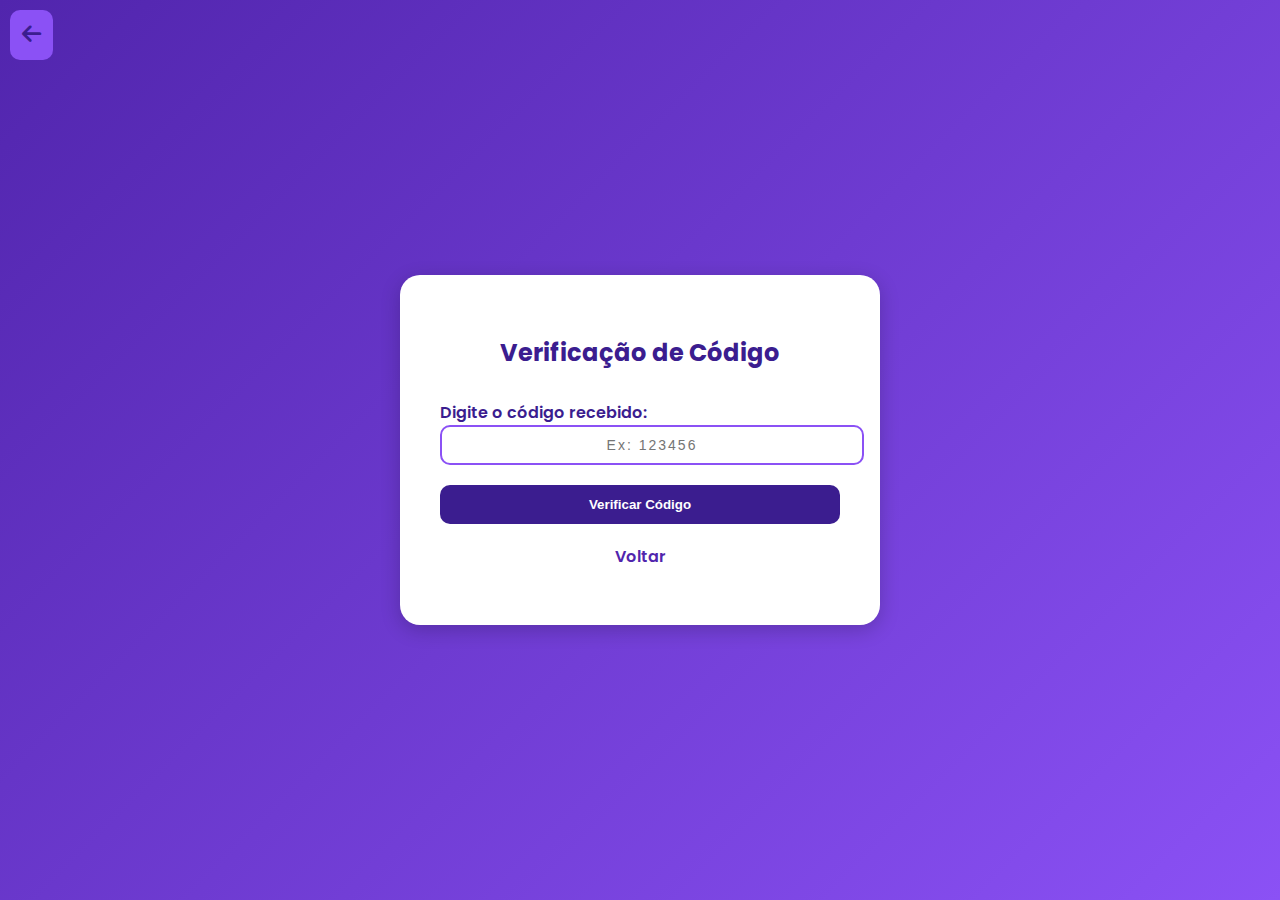
<file: templates/codigo.html>
<!DOCTYPE html>
<html lang="pt-BR">
<head>
  <meta charset="UTF-8">
  <meta name="viewport" content="width=device-width, initial-scale=1.0">
  <title>Verificação de Código - ReserveForClass</title>
  <link rel="stylesheet" href="../static/css/codigo.css">
  <link rel="stylesheet" href="https://cdnjs.cloudflare.com/ajax/libs/font-awesome/6.5.0/css/all.min.css">
</head>
<body>
    <header class="topo-navegacao">
  <button class="back-btn" onclick="history.back()">
    <i class="fa-solid fa-arrow-left"></i>
  </button>
  </header>

  <div class="container">
    <div class="box">
      
      <h2>Verificação de Código</h2>

      <form id="codigoForm">
        <div class="input-group">
          <label for="codigo">Digite o código recebido:</label>
          <input type="text" id="codigo" name="codigo" placeholder="Ex: 123456" maxlength="6" required>
        </div>

        <button type="submit">Verificar Código</button>

        <p class="back-text">
          <a href="/recuperar">Voltar</a>
        </p>
      </form>
    </div>
  </div>
</body>
</html>
</file>
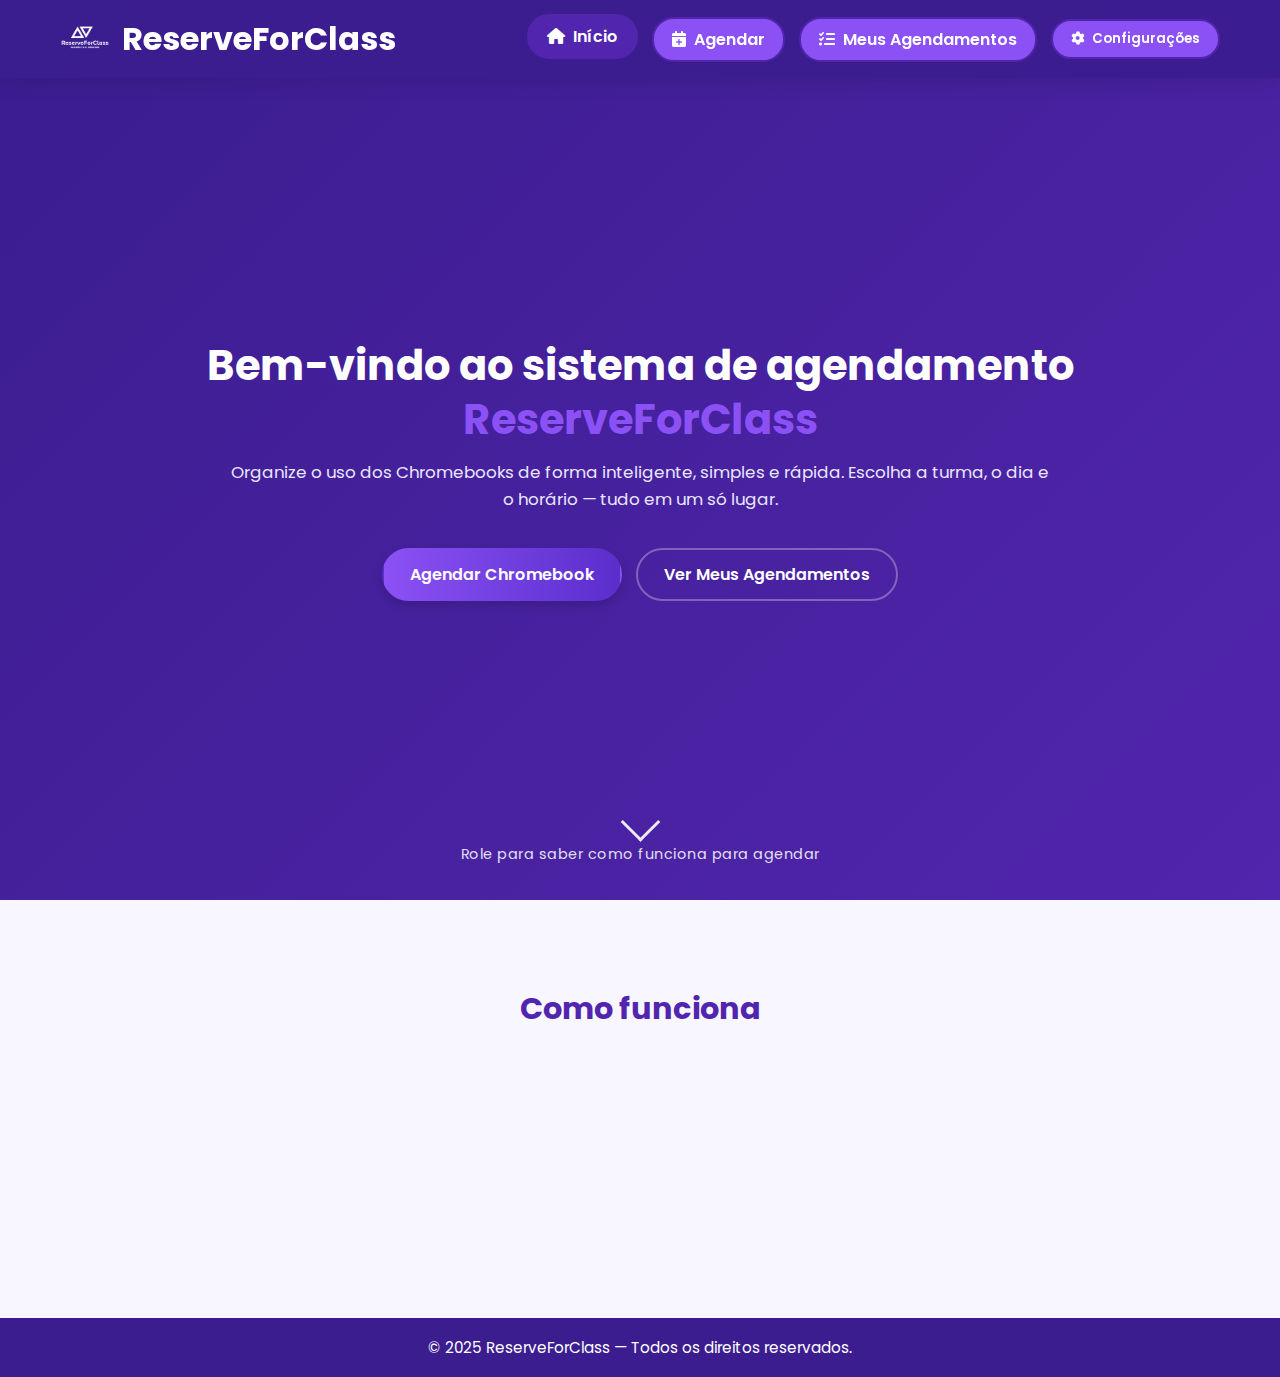
<file: templates/inicio.html>
<!DOCTYPE html>
<html lang="pt-BR">
<head>
  <meta charset="utf-8" />
  <meta name="viewport" content="width=device-width,initial-scale=1" />
  <title>ReserveForClass</title>

  
  <link rel="stylesheet" href="https://cdnjs.cloudflare.com/ajax/libs/font-awesome/6.5.0/css/all.min.css">

  
  <link href="https://fonts.googleapis.com/css2?family=Poppins:wght@400;600;700&display=swap" rel="stylesheet">

  
  <link rel="stylesheet" href="../static/css/inicio.css">
</head>
<body>


  <header class="navbar" role="navigation">
    <div class="nav-left">
      <img src="../static/assets/img/logo branca.png" alt="ReserveForClass" class="logo" />
      <h1>ReserveForClass</h1>
    </div>

    <nav class="nav-links" aria-label="Menu principal">
      <a href="/inicio" class="nav-btn active"><i class="fa-solid fa-house"></i> Início</a>
      <a href="/agendar" class="nav-btn"><i class="fa-solid fa-calendar-plus"></i> Agendar</a>
      <a href="/meusagendamentos" class="nav-btn"><i class="fa-solid fa-list-check"></i> Meus Agendamentos</a>
      <button id="openConfig" class="nav-btn" aria-haspopup="true" aria-controls="configPanel">
        <i class="fa-solid fa-gear"></i> Configurações
      </button>
    </nav>
  </header>

  
  <section class="hero full" id="hero">
    <div class="hero-content">
      <h2>Bem-vindo ao sistema de agendamento <span>ReserveForClass</span></h2>
      <p>Organize o uso dos Chromebooks de forma inteligente, simples e rápida. Escolha a turma, o dia e o horário — tudo em um só lugar.</p>

      <div class="hero-buttons">
        <a href="/agendar" class="btn primary">Agendar Chromebook</a>
        <a href="/meusagendamentos" class="btn secondary">Ver Meus Agendamentos</a>
      </div>
    </div>

    <div class="scroll-down" aria-hidden="true">
      <span></span>
      <p>Role para saber como funciona para agendar</p>
    </div>
  </section>

  
  <section class="steps" id="how">
    <h3>Como funciona</h3>
    <div class="steps-grid">
      <div class="step-card"><i class="fa-solid fa-chalkboard-user"></i><p>Selecione a turma e o professor</p></div>
      <div class="step-card"><i class="fa-solid fa-laptop"></i><p>Escolha a quantidade de Chromebooks</p></div>
      <div class="step-card"><i class="fa-solid fa-calendar-days"></i><p>Defina a data da aula</p></div>
      <div class="step-card"><i class="fa-solid fa-clock"></i><p>Defina o horário da aula</p></div>
    </div>
  </section>

  <footer>
    <p>© 2025 ReserveForClass — Todos os direitos reservados.</p>
  </footer>

  
  <aside id="configPanel" class="config-panel" role="dialog" aria-hidden="true" aria-labelledby="configTitle">
    <div class="panel-head">
      <h2 id="configTitle"><i class="fa-solid fa-sliders"></i> Configurações</h2>
      <button id="closeConfig" class="close-btn" aria-label="Fechar painel"><i class="fa-solid fa-xmark"></i></button>
    </div>

    <div class="panel-body">
      
      <div class="panel-group">
        <h4>Aparência</h4>

        <div class="config-item">
          <div>
            <strong>Modo noturno</strong><br><small>Economiza energia e reduz iluminação.</small>
          </div>
          <label class="switch">
            <input type="checkbox" id="toggleDark">
            <span class="slider"></span>
          </label>
        </div>

        <div class="config-item">
          <div>
            <strong>Alto contraste</strong><br><small>Melhora legibilidade.</small>
          </div>
          <label class="switch">
            <input type="checkbox" id="toggleContrast">
            <span class="slider"></span>
          </label>
        </div>

        <div class="config-item">
          <div>
            <strong>Desativar animações</strong><br><small>Reduz movimento para acessibilidade.</small>
          </div>
          <label class="switch">
            <input type="checkbox" id="toggleReduceMotion">
            <span class="slider"></span>
          </label>
        </div>
      </div>

     
      <div class="panel-group">
        <h4>Sistema</h4>

        <div class="config-item">
          <div>
            <strong>Notificações por e-mail</strong><br><small>Receba atualizações de reserva.</small>
          </div>
          <label class="switch">
            <input type="checkbox" id="toggleNotifications" checked>
            <span class="slider"></span>
          </label>
        </div>
      </div>

      
      <div class="panel-group">
        <h4>Feedback</h4>

        <label class="label-small">Seu nome (opcional)</label>
        <input type="text" id="fbName" placeholder="Seu nome">

        <label class="label-small">Seu e-mail (opcional)</label>
        <input type="email" id="fbEmail" placeholder="seu@exemplo.com">

        <label class="label-small">Mensagem</label>
        <textarea id="fbMessage" maxlength="300" placeholder="Nos conte sua sugestão ou problema..."></textarea>
        <div class="fb-row">
          <small id="charCount">0 / 300</small>
          <button id="sendFeedback" class="btn small"><i class="fa-solid fa-paper-plane"></i> Enviar</button>
        </div>

        <div id="fbStatus" class="fb-status" aria-live="polite"></div>
      </div>

      <div class="panel-footer">
        <small>Suporte: <a href="mailto:suporte@reserveforclass.com">suporte@reserveforclass.com</a></small>
      </div>
    </div>
  </aside>

  
  <div id="overlay" class="overlay" tabindex="-1" aria-hidden="true"></div>

  
  <div id="toast" class="toast" role="status" aria-live="polite"></div>

  
  <script src="../static/js/inicio.js"></script>
</body>
</html>
</file>
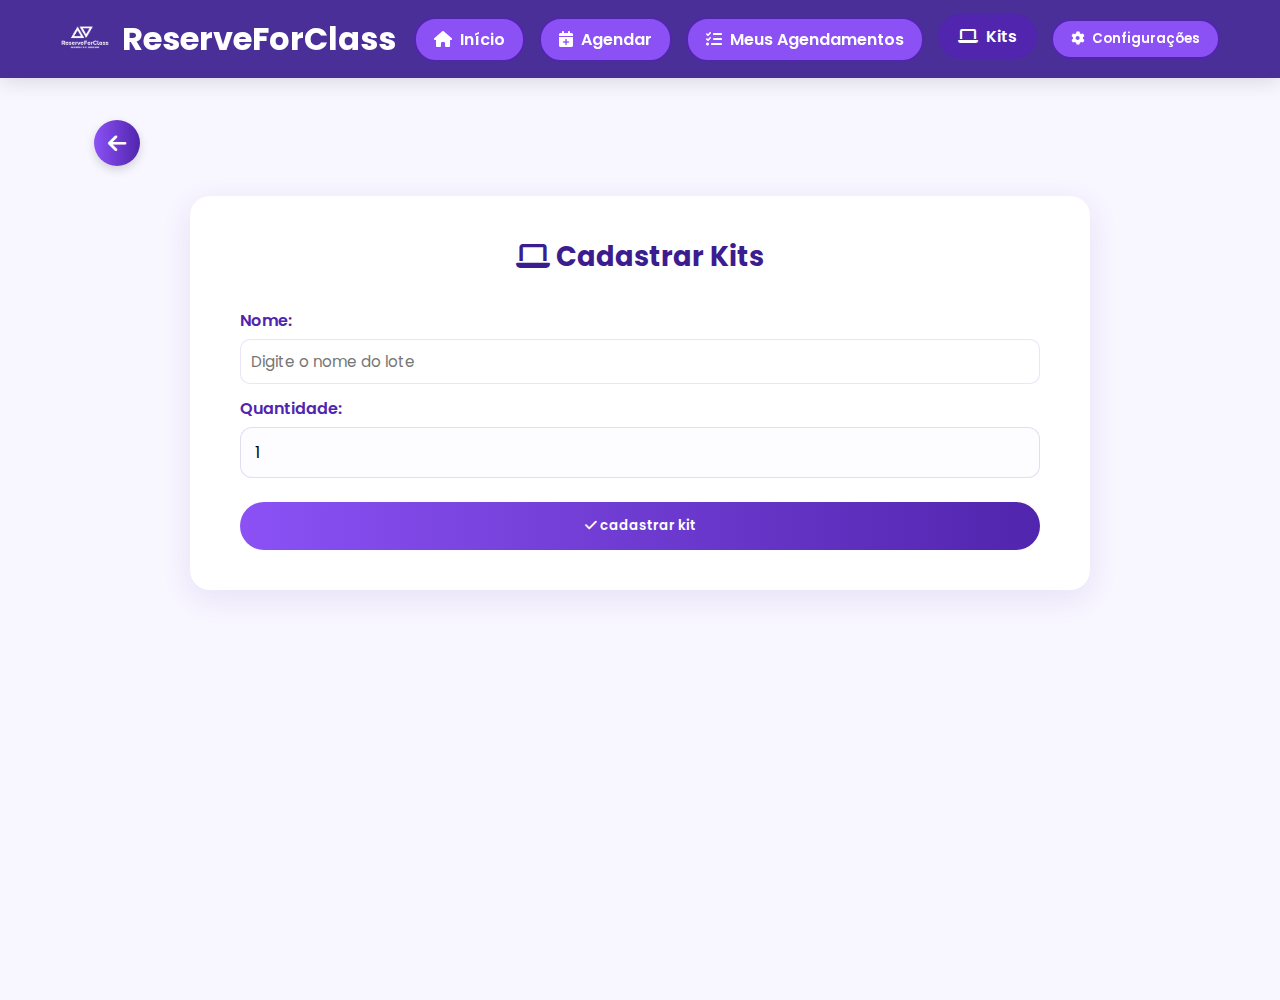
<file: templates/kits.html>
<!DOCTYPE html>
<html lang="pt-BR">
<head>
  <meta charset="utf-8" />
  <meta name="viewport" content="width=device-width,initial-scale=1" />
  <title>Cadastrar Kits| ReserveForClass</title>

  <!-- Font Awesome -->
  <link rel="stylesheet" href="https://cdnjs.cloudflare.com/ajax/libs/font-awesome/6.5.0/css/all.min.css">

  <!-- Fonte -->
  <link href="https://fonts.googleapis.com/css2?family=Poppins:wght@400;600;700&display=swap" rel="stylesheet">

  <!-- CSS -->
  <link rel="stylesheet" href="../static/css/kits.css">
</head>
<body>

  <!-- NAVBAR -->
  <header class="navbar">
    <div class="nav-left">
      <img src="../static/assets/img/logo branca.png" alt="ReserveForClass" class="logo" />
      <h1>ReserveForClass</h1>
    </div>

    <nav class="nav-links">
      <a href="/inicio" class="nav-btn"><i class="fa-solid fa-house"></i> Início</a>
      <a href="/agendar" class="nav-btn"><i class="fa-solid fa-calendar-plus"></i> Agendar</a>
      <a href="/meusagendamentos" class="nav-btn"><i class="fa-solid fa-list-check"></i> Meus Agendamentos</a>
      <a href="/kits" class="nav-btn active"><i class="fa-solid fa-laptop"></i> Kits</a>
      <button id="openConfig" class="nav-btn"><i class="fa-solid fa-gear"></i> Configurações</button>
    </nav>
  </header>


  <main class="container">
    <button class="btn-voltar" onclick="history.back()" aria-label="Voltar">
      <i class="fa-solid fa-arrow-left"></i>
    </button>

    <section class="form-card">
        <h2><i class="fa-solid fa-laptop"></i> Cadastrar Kits</h2>
      
        <form action="/registrar/kits" method="POST">
          
          <label>Nome:</label>
          <input type="text" id="lote" name="lote" placeholder="Digite o nome do lote" required>
      
          <label>Quantidade:</label>
          <input type="number" id="quantidade_kit" name="quantidade_kit" min="1" max="35" value="1" required>
      
          <button type="submit" class="btn primary full">
            <i class="fa-solid fa-check"></i> cadastrar kit
          </button>
        </form>
      </section>
      
  </main>


  <aside id="configPanel" class="config-panel" aria-hidden="true">
    <div class="panel-head">
      <h2><i class="fa-solid fa-sliders"></i> Configurações</h2>
      <button id="closeConfig" class="close-btn"><i class="fa-solid fa-xmark"></i></button>
    </div>

    <div class="panel-body">
      <div class="panel-group">
        <h4>Aparência</h4>

        <div class="config-item">
          <div><strong>Modo noturno</strong><br><small>Economiza energia e reduz iluminação.</small></div>
          <label class="switch"><input type="checkbox" id="toggleDark"><span class="slider"></span></label>
        </div>

        <div class="config-item">
          <div><strong>Alto contraste</strong><br><small>Melhora legibilidade.</small></div>
          <label class="switch"><input type="checkbox" id="toggleContrast"><span class="slider"></span></label>
        </div>

        <div class="config-item">
          <div><strong>Desativar animações</strong><br><small>Reduz movimento para acessibilidade.</small></div>
          <label class="switch"><input type="checkbox" id="toggleReduceMotion"><span class="slider"></span></label>
        </div>
      </div>

      <div class="panel-group">
        <h4>Sistema</h4>
        <div class="config-item">
          <div><strong>Notificações por e-mail</strong><br><small>Receba atualizações de reserva.</small></div>
          <label class="switch"><input type="checkbox" id="toggleNotifications" checked><span class="slider"></span></label>
        </div>
      </div>
  
      <div class="panel-group">
        <h4>Feedback</h4>

        <label class="label-small">Seu nome (opcional)</label>
        <input type="text" id="fbName" placeholder="Seu nome">

        <label class="label-small">Seu e-mail (opcional)</label>
        <input type="email" id="fbEmail" placeholder="seu@exemplo.com">

        <label class="label-small">Mensagem</label>
        <textarea id="fbMessage" maxlength="300" placeholder="Nos conte sua sugestão ou problema..."></textarea>
        <div class="fb-row">
          <small id="charCount">Limite de 300 caracteres</small>
          <button id="sendFeedback" class="btn small"><i class="fa-solid fa-paper-plane"></i> Enviar</button>
        </div>

        <div id="fbStatus" class="fb-status" aria-live="polite"></div>
      </div>
    </div>

      <div class="panel-footer">
        <small>Suporte: <a href="mailto:suporte@reserveforclass.com">suporte@reserveforclass.com</a></small>
      </div>
    </div>
  </aside>

  <div id="overlay" class="overlay"></div>
  <div id="toast" class="toast"></div>

  
  <script src="../static/js/kits.js"></script>
</body>
</html>
</file>
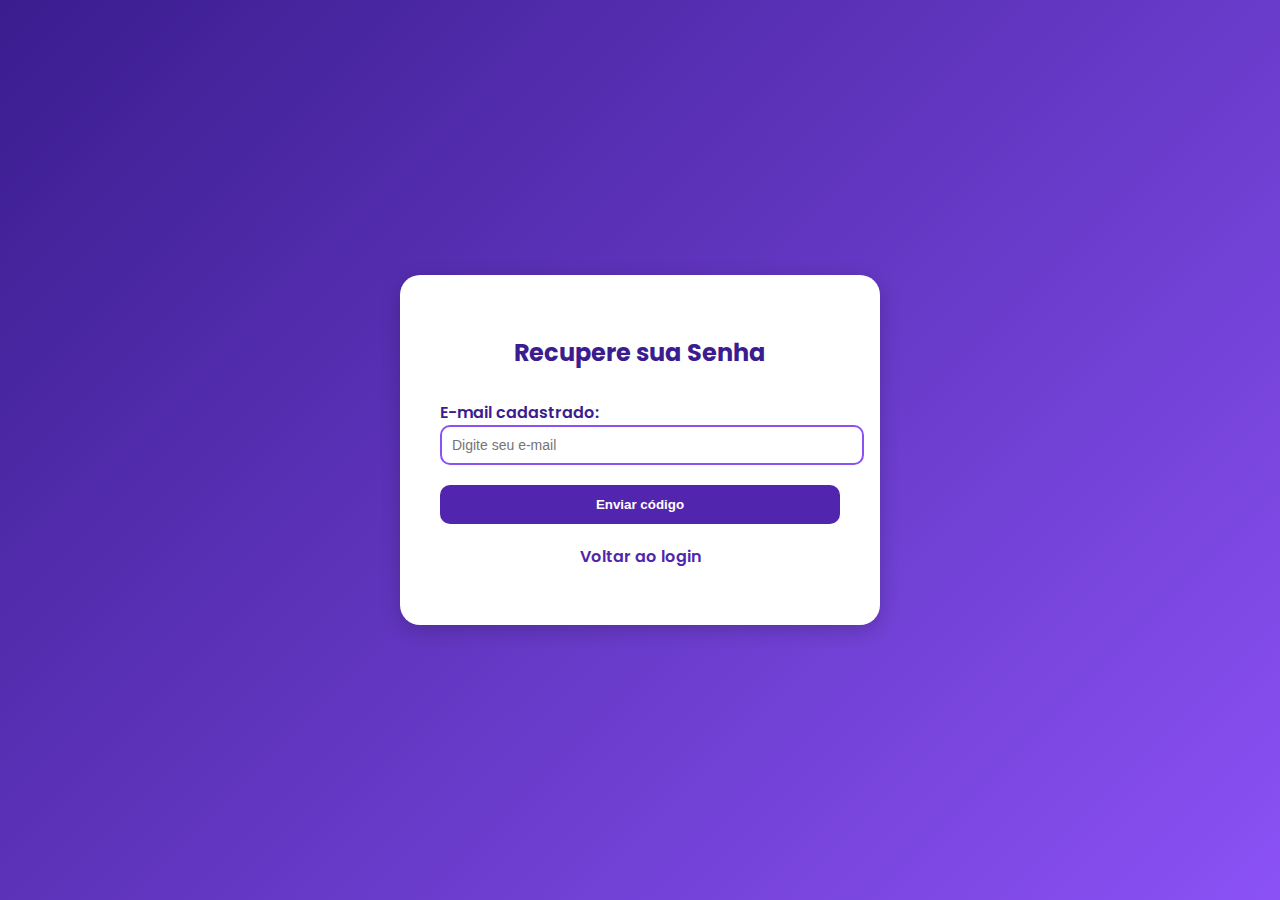
<file: templates/recuperar.html>
<!DOCTYPE html>
<html lang="pt-BR">
<head>
  <meta charset="UTF-8">
  <meta name="viewport" content="width=device-width, initial-scale=1.0">
  <title>Recuperar Senha - ReserveForClass</title>
  <link rel="stylesheet" href="../static/css/recuperar.css">
</head>
<body>
  <div class="container">
    <div class="box">
     
      <h2>Recupere sua Senha</h2>

      <form id="recuperarForm">
        <div class="input-group">
          <label for="email">E-mail cadastrado:</label>
          <input type="email" id="email" name="email" placeholder="Digite seu e-mail" required>
        </div>

        <button type="submit">Enviar código</button>

        <p class="back-text">
          <a href="/login">Voltar ao login</a>
        </p>
      </form>
    </div>
  </div>

  <script>
    document.getElementById("recuperarForm").addEventListener("submit", (e) => {
      e.preventDefault();
      const email = document.getElementById("email").value;
      alert("Um código de verificação foi enviado para: " + email);
      window.location.href = "/codigo";
    });
  </script>
</body>
</html>
</file>
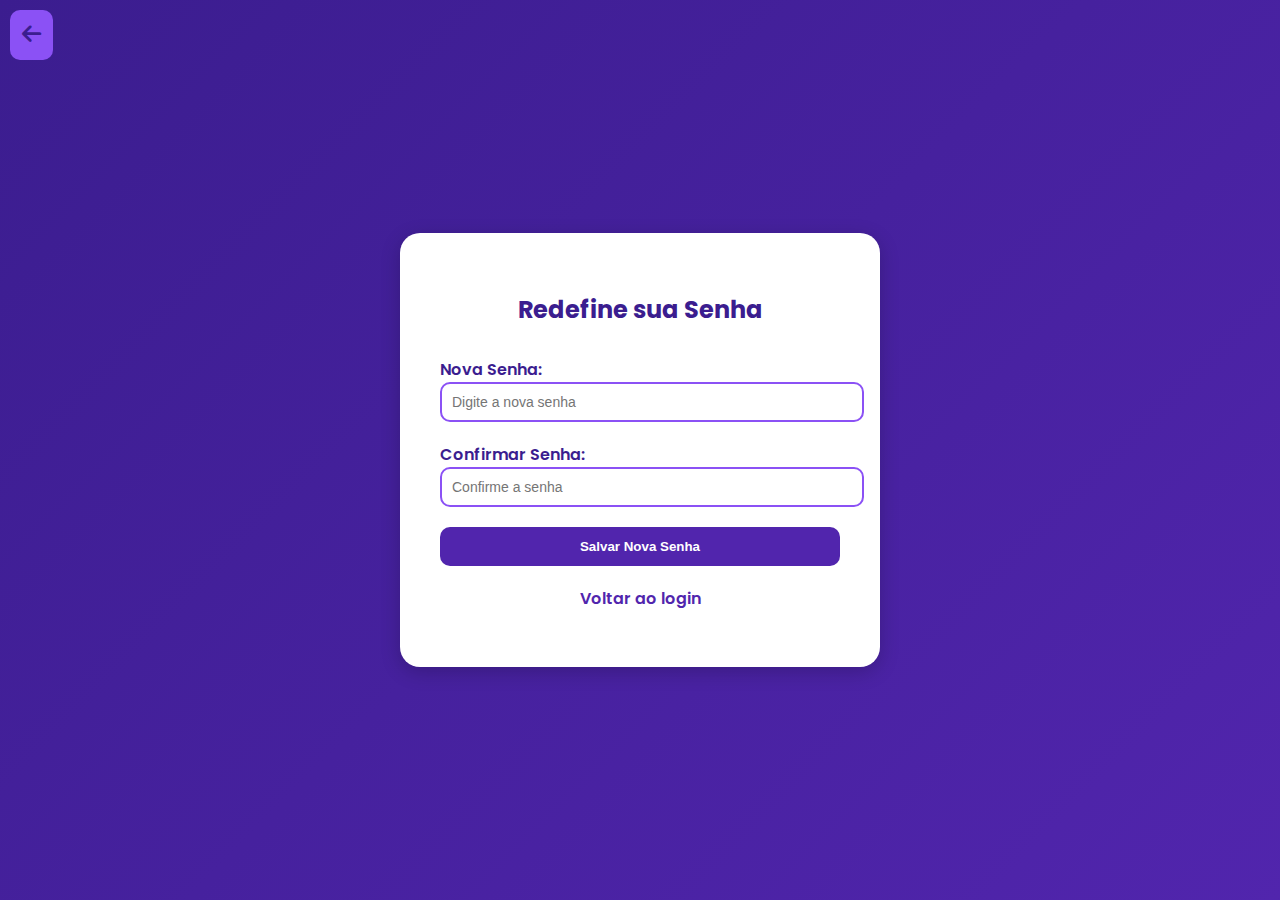
<file: templates/redefinir.html>
<!DOCTYPE html>
<html lang="pt-BR">
<head>
  <meta charset="UTF-8">
  <meta name="viewport" content="width=device-width, initial-scale=1.0">
  <title>Redefinir Senha - ReserveForClass</title>
  <link rel="stylesheet" href="../static/css/redefinir.css">
  <link rel="stylesheet" href="https://cdnjs.cloudflare.com/ajax/libs/font-awesome/6.5.0/css/all.min.css">
  
</head>
<body>

   <header class="topo-navegacao">
  <button class="back-btn" onclick="history.back()">
    <i class="fa-solid fa-arrow-left"></i>
  </button>
  </header>

  <div class="container">
    <div class="box">
      
      <h2>Redefine sua Senha</h2>

      <form id="redefinirForm">
        <div class="input-group">
          <label for="senha">Nova Senha:</label>
          <input type="password" id="senha" name="senha" placeholder="Digite a nova senha" required>
        </div>

        <div class="input-group">
          <label for="confirmar">Confirmar Senha:</label>
          <input type="password" id="confirmar" name="confirmar" placeholder="Confirme a senha" required>
        </div>

        <button type="submit">Salvar Nova Senha</button>

        <p class="back-text">
          <a href="/login">Voltar ao login</a>
        </p>
      </form>
    </div>
  </div>
</body>
</html>
</file>
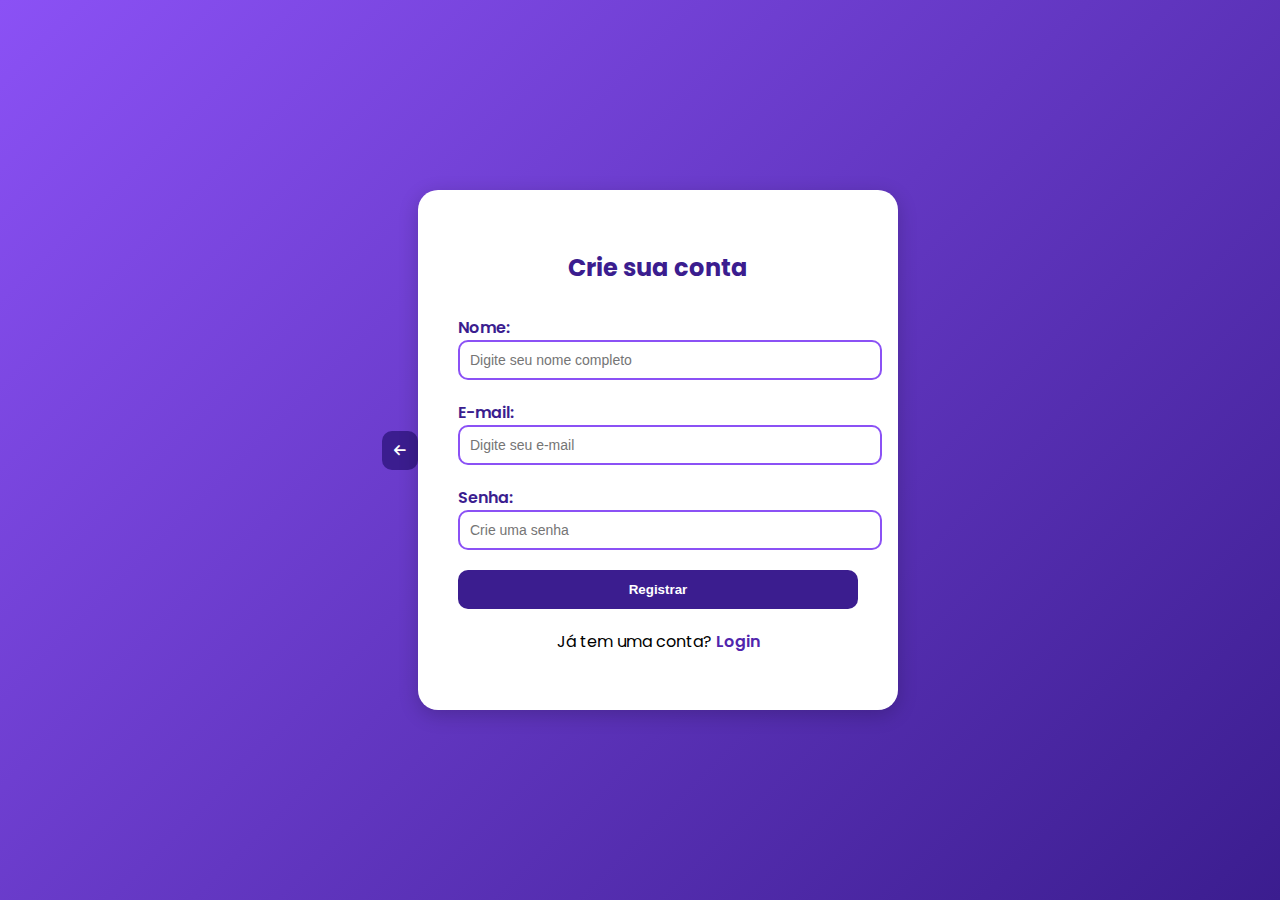
<file: templates/registrar.html>
<!DOCTYPE html>
<html lang="pt-BR">
<head>
  <meta charset="UTF-8">
  <meta name="viewport" content="width=device-width, initial-scale=1.0">
  <title>Registrar - ReserveForClass</title>
  <link rel="stylesheet" href="../static/css/registrar.css">
  <link rel="stylesheet" href="https://cdnjs.cloudflare.com/ajax/libs/font-awesome/6.5.0/css/all.min.css">
  
</head>
<body>

   <header class="topo-navegacao">
  <button class="back-btn" onclick="history.back()">
    <i class="fa-solid fa-arrow-left"></i>
  </button>
  </header>

  <div class="container">
    <div class="register-box">
     
      <h2>Crie sua conta</h2>
      <form id="registerForm" method="POST" action="/usuarios/registrar">
        <div class="input-group">
          <label for="nome">Nome:</label>
          <input type="text" id="nome" name="nome" placeholder="Digite seu nome completo" required>
        </div>

        <div class="input-group">
          <label for="email">E-mail:</label>
          <input type="email" id="email" name="email" placeholder="Digite seu e-mail" required>
        </div>

        <div class="input-group">
          <label for="senha">Senha:</label>
          <input type="password" id="senha" name="senha" placeholder="Crie uma senha" required>
        </div>

        <button type="submit">Registrar</button>

        <p class="login-text">
          Já tem uma conta? <a href="/login">Login</a>
        </p>
      </form>
    </div>
  </div>

  <script>
    document.getElementById("registerForm").addEventListener("submit", async (e) => {
      e.preventDefault();
      const nome = document.getElementById("nome").value;
      const email = document.getElementById("email").value;
      const senha = document.getElementById("senha").value;

      try {
        const response = await fetch("https://reqres.in/api/register", {
          method: "POST",
          headers: { "Content-Type": "application/json" },
          body: JSON.stringify({ email, password: senha }),
        });

        const data = await response.json();

        if (response.ok) {
          alert("Conta criada com sucesso!");
          window.location.href = "login.html";
        } else {
          alert("Erro no registro: " + (data.error || "Tente novamente."));
        }
      } catch (error) {
        alert("Erro de conexão com o servidor.");
      }
    });
  </script>
</body>
</html>
</file>
<file: static/css/codigo.css>
@import url('https://fonts.googleapis.com/css2?family=Poppins:wght@400;600&display=swap');

body {
  font-family: 'Poppins', sans-serif;
  background: linear-gradient(135deg, #5125AD, #8B51F5);
  height: 100vh;
  margin: 0;
  display: flex;
  justify-content: center;
  align-items: center;
}

.container {
  width: 100%;
  max-width: 400px;
  background: white;
  border-radius: 20px;
  padding: 40px;
  box-shadow: 0 5px 20px rgba(0,0,0,0.2);
}

h1 {
  text-align: center;
  color: #5125AD;
  margin-bottom: 10px;
  font-weight: 700;
}

h2 {
  text-align: center;
  color: #3B1D8F;
  margin-bottom: 30px;
}

.input-group {
  margin-bottom: 20px;
}

label {
  font-weight: 600;
  color: #3B1D8F;
}

input {
  width: 100%;
  padding: 10px;
  border: 2px solid #8B51F5;
  border-radius: 10px;
  outline: none;
  font-size: 14px;
  text-align: center;
  letter-spacing: 2px;
  transition: 0.3s;
}

input:focus {
  border-color: #5125AD;
}

button {
  width: 100%;
  padding: 12px;
  border: none;
  border-radius: 10px;
  background-color: #3B1D8F;
  color: white;
  font-weight: bold;
  cursor: pointer;
  transition: 0.3s;
}

button:hover {
  background-color: #8B51F5;
}

.back-text {
  text-align: center;
  margin-top: 20px;
}

.back-text a {
  color: #5125AD;
  text-decoration: none;
  font-weight: 600;
}

.back-text a:hover {
  text-decoration: underline;
}

/* Cabeçalho com logo e botão de voltar */
.topo-navegacao {
  position: fixed;
  top: 10px;
  left: 10px;
  display: flex;
  align-items: center;
  gap: 10px;
  z-index: 1000;
}

/* Botão de voltar */
.back-btn {
  background: #8B51F5;
  border: none;
  font-size: 22px;
  color: #3B1D8F; /* use #fff se o fundo for escuro */
  cursor: pointer;
  transition: 0.3s;
}

.back-btn:hover {
  color: #fff;
}
</file>
<file: static/css/inicio.css>
@import url("https://fonts.googleapis.com/css2?family=Poppins:wght@400;600;700&display=swap");

:root{
  --roxo-escuro:#3B1D8F;
  --roxo-medio:#5125AD;
  --roxo-claro:#8B51F5;
  --branco:#ffffff;
  --cinza-claro:#f8f6ff;
  --texto:#333;
  --panel-bg:#ede4ff;
}

/* reset */
*{box-sizing:border-box;margin:0;padding:0;font-family:"Poppins",sans-serif}
html,body{height:100%}

/* body */
body{
  background-color:var(--cinza-claro);
  color:var(--texto);
  transition:background-color .35s ease,color .35s ease,filter .35s ease;
}

/* NAVBAR */
.navbar{
  position:fixed;top:0;left:0;width:100%;
  padding:14px 60px;
  display:flex;align-items:center;justify-content:space-between;
  background:rgba(59,29,143,0.92);
  backdrop-filter:blur(8px);
  color:var(--branco);
  z-index:1200;
  box-shadow:0 4px 20px rgba(0,0,0,0.12);
}
.nav-left{display:flex;align-items:center;gap:12px}
.logo{height:50px;filter:brightness(0) invert(1);width:auto}
.nav-links{display:flex;gap:14px;align-items:center}
.nav-btn{
  display:inline-flex;align-items:center;gap:8px;
  background:var(--roxo-claro);color:#fff;
  padding:8px 18px;border-radius:22px;
  border:2px solid var(--roxo-medio);
  font-weight:600;text-decoration:none;cursor:pointer;
  transition:transform .18s ease,background .18s ease;
}
.nav-btn:hover,.nav-btn.active{
  background:var(--roxo-medio);
  transform:translateY(-3px);
}

/* HERO */
.hero.full{
  min-height:100vh;
  display:flex;flex-direction:column;
  justify-content:center;align-items:center;text-align:center;
  padding:120px 28px 80px;
  background:linear-gradient(135deg,var(--roxo-escuro),var(--roxo-medio));
  color:var(--branco);
}

.hero-content{
  display:flex;
  flex-direction:column;
  align-items:center;
  justify-content:center;
  text-align:center;
}

.hero-content h2{
  font-size:2.6rem;
  margin-bottom:12px;
  line-height:1.3;
}

.hero-content h2 span{
  color:var(--roxo-claro);
}

.hero-content p{
  max-width:820px;
  color:#e9e6ff;
  margin-bottom:36px;
  font-size:1.05rem;
  line-height:1.6;
}

.hero-buttons{
  display:flex;
  gap:14px;
  justify-content:center;
  flex-wrap:wrap;
}

/* Botões originais corrigidos */
.btn {
  display: inline-block;
  padding: 12px 26px;
  border-radius: 50px;
  font-weight: 600;
  border: 2px solid transparent;
  text-decoration: none;
  transition: transform 0.18s ease, background 0.18s ease, box-shadow 0.18s ease;
}

/* Botão primário - corrigido (sem pontinha roxa) */
.btn.primary {
  background: linear-gradient(90deg, #8b51f5 0%, #5b2ecc 100%);
  color: #fff;
  box-shadow: 0 4px 10px rgba(0, 0, 0, 0.15);
}

.btn.primary:hover {
  background: linear-gradient(90deg, #7a46e5 0%, #4e24b5 100%);
  transform: translateY(-3px);
  box-shadow: 0 6px 16px rgba(0, 0, 0, 0.2);
}

/* Botão secundário */
.btn.secondary {
  background: transparent;
  color: #fff;
  border: 2px solid rgba(255, 255, 255, 0.3);
}

.btn.secondary:hover {
  background: rgba(255, 255, 255, 0.1);
  border-color: rgba(255, 255, 255, 0.5);
}


/* STEPS */
.steps{
  padding:86px 60px;
  background:var(--cinza-claro);
  text-align:center;
}

.steps h3{
  color:var(--roxo-medio);
  font-size:1.9rem;
  margin-bottom:36px;
}

.steps-grid{
  display:grid;
  grid-template-columns:repeat(auto-fit,minmax(220px,1fr));
  gap:22px;
}

.step-card{
  background:#fff;
  border-radius:14px;
  padding:28px;
  box-shadow:0 6px 20px rgba(81,37,173,0.06);
  transition:transform .28s ease,box-shadow .28s ease;
  opacity:0;
  transform:translateY(30px);
}

.step-card:hover{
  transform:translateY(-8px);
  box-shadow:0 12px 30px rgba(81,37,173,0.12);
}

.step-card i{
  font-size:44px;
  color:var(--roxo-medio);
  margin-bottom:14px;
}

.step-card p{
  font-weight:600;
  color:var(--texto);
}

/* FOOTER */
footer{
  background:var(--roxo-escuro);
  color:var(--branco);
  text-align:center;
  padding:18px;
  font-size:0.95rem;
}

/* step visible animation */
.step-visible{
  opacity:1!important;
  transform:translateY(0)!important;
  transition:all .6s ease;
}

/* PAINEL DE CONFIGURAÇÕES */
.config-panel{
  position:fixed;top:0;right:-360px;width:340px;height:100%;
  background:var(--panel-bg);
  box-shadow:-6px 0 24px rgba(0,0,0,0.18);
  border-top-left-radius:26px;
  border-bottom-left-radius:26px;
  padding:22px 20px;
  z-index:1600;
  transition:right .38s cubic-bezier(.2,.9,.2,1),opacity .2s;
  opacity:0;
  display:flex;
  flex-direction:column;
}

.config-panel.active{right:0;opacity:1}
.panel-head{display:flex;align-items:center;justify-content:space-between;margin-bottom:8px}
.panel-head h2{color:var(--roxo-escuro);font-size:1.2rem}
.close-btn{background:none;border:none;color:var(--roxo-escuro);font-size:18px;cursor:pointer;padding:6px;border-radius:6px}
.close-btn:hover{transform:scale(1.05)}
.panel-body{flex:1;overflow:auto;padding-right:6px;display:flex;flex-direction:column;gap:16px}
.panel-group h4{color:var(--roxo-medio);margin-bottom:8px}

/* config items */
.config-item{display:flex;justify-content:space-between;align-items:center;padding:8px 6px;border-radius:8px}
.config-item strong{font-weight:600;color:var(--roxo-escuro)}
.config-item small{display:block;color:#6b5ea8}

/* switches */
.switch{position:relative;display:inline-block;width:46px;height:24px}
.switch input{display:none}
.slider{position:absolute;inset:0;background:#cfcfcf;border-radius:999px;transition:all .25s}
.slider:before{content:"";position:absolute;left:3px;top:3px;width:18px;height:18px;background:#fff;border-radius:50%;transition:all .25s}
.switch input:checked + .slider{background:var(--roxo-claro)}
.switch input:checked + .slider:before{transform:translateX(22px)}

/* inputs */
select,input[type="text"],input[type="email"],textarea{
  width:100%;padding:10px;border-radius:10px;
  border:1px solid rgba(81,37,173,0.12);
  background:#fff;color:var(--texto);font-size:0.95rem;
}
textarea{min-height:90px;resize:vertical;padding-top:10px}

/* feedback row */
.fb-row{display:flex;align-items:center;justify-content:space-between;gap:8px;margin-top:6px}
.fb-row small{color:#6b5ea8}
.btn.small{padding:8px 12px;border-radius:10px;background:var(--roxo-medio);color:#fff;border:none;cursor:pointer}
.fb-status{margin-top:10px;color:var(--roxo-escuro);font-weight:600;min-height:22px}

/* panel footer */
.panel-footer{padding:10px 6px;text-align:center;color:var(--roxo-escuro);font-size:0.95rem}

/* overlay */
.overlay{position:fixed;inset:0;background:rgba(0,0,0,0.45);opacity:0;pointer-events:none;transition:opacity .3s;z-index:1500}
.overlay.active{opacity:1;pointer-events:all}

/* toast */
.toast{
  position:fixed;right:24px;bottom:24px;
  background:rgba(59,29,143,0.95);color:#fff;
  padding:12px 16px;border-radius:10px;
  box-shadow:0 6px 18px rgba(0,0,0,.2);
  opacity:0;transform:translateY(10px);
  transition:all .25s;z-index:1700;
}
.toast.show{opacity:1;transform:translateY(0)}

/* dark mode */
.dark-mode{background:#0f1112;color:#e9edf1}
.dark-mode footer{background:#101018}
.dark-mode .nav-btn{background:rgba(255,255,255,0.08);color:#fff}
.dark-mode .hero.full{background:linear-gradient(135deg,#151426,#2b2147)}
.dark-mode .step-card{background:#101018;color:#e9edf1;box-shadow:0 6px 20px rgba(0,0,0,0.45)}
.dark-mode .config-panel{background:#1b1530}

/* high contrast */
.high-contrast{filter:contrast(1.3) saturate(1.2)}

/* responsive */
@media(max-width:900px){
  .navbar{padding:12px 22px}
  .logo{height:56px}
  .config-panel{width:100%;right:-100%}
  .config-panel.active{right:0}
  .nav-links{gap:8px}
  .hero-content h2{font-size:1.8rem}
  .steps{padding:60px 20px}
}

.scroll-down {
  position: absolute;
  bottom: 35px;
  left: 50%;
  transform: translateX(-50%);
  text-align: center;
  display: flex;
  flex-direction: column;
  align-items: center;
  animation: bounce 2s infinite;
}

.scroll-down span {
  display: inline-block;
  width: 28px;
  height: 28px;
  border-bottom: 3px solid #fff;
  border-right: 3px solid #fff;
  transform: rotate(45deg);
  margin-bottom: 8px;
  opacity: 0.9;
}

.scroll-down p {
  font-size: 0.9rem;
  color: #fff;
  opacity: 0.85;
  letter-spacing: 0.5px;
}

@keyframes bounce {
  0%, 100% {
    transform: translate(-50%, 0);
  }
  50% {
    transform: translate(-50%, 10px);
  }
}
</file>
<file: static/css/kits.css>
@import url("https://fonts.googleapis.com/css2?family=Poppins:wght@400;600;700&display=swap");

:root{
  --roxo-escuro:#3B1D8F;
  --roxo-medio:#5125AD;
  --roxo-claro:#8B51F5;
  --branco:#fff;
  --cinza-claro:#f8f6ff;
  --texto:#333;
  --panel-bg:#ede4ff;
}

/* Reset e base */
*{box-sizing:border-box;margin:0;padding:0;font-family:"Poppins",sans-serif}
body{background:var(--cinza-claro);color:var(--texto);min-height:100vh}

/* NAVBAR */
.navbar{position:fixed;top:0;left:0;width:100%;padding:14px 60px;display:flex;align-items:center;justify-content:space-between;background:rgba(59,29,143,0.92);color:#fff;backdrop-filter:blur(8px);box-shadow:0 4px 20px rgba(0,0,0,0.12);z-index:1200}
.nav-left{display:flex;align-items:center;gap:12px}
.logo{height:50px;filter:brightness(0) invert(1);width:auto}
.nav-links{display:flex;gap:14px;align-items:center}
.nav-btn{display:inline-flex;align-items:center;gap:8px;background:var(--roxo-claro);color:#fff;padding:8px 18px;border-radius:22px;border:2px solid var(--roxo-medio);font-weight:600;text-decoration:none;cursor:pointer;transition:all .2s ease}
.nav-btn:hover,.nav-btn.active{background:var(--roxo-medio);transform:translateY(-3px)}

/* Conteúdo principal */
.container{
  margin-top:100px;
  display:flex;
  flex-direction:column;
  align-items:center;
  padding:20px;
}

/* Botão voltar */
.btn-voltar{
  background:linear-gradient(90deg,var(--roxo-claro),var(--roxo-medio));
  border:none;color:#fff;font-size:1.3rem;
  border-radius:50%;width:46px;height:46px;
  display:flex;align-items:center;justify-content:center;
  cursor:pointer;box-shadow:0 4px 10px rgba(0,0,0,0.15);
  transition:transform .2s ease,box-shadow .2s ease;
  align-self:flex-start;margin-left:6%;
}
.btn-voltar:hover{transform:scale(1.05);box-shadow:0 6px 14px rgba(0,0,0,0.25)}

/* Formulário */
.form-card{
  background:#fff;
  border-radius:20px;
  padding:40px 50px;
  box-shadow:0 8px 30px rgba(81,37,173,0.1);
  max-width:900px;
  width:100%;
  margin-top:30px;
}
.form-card h2{
  text-align:center;
  color:var(--roxo-escuro);
  font-size:1.7rem;
  margin-bottom:30px;
}
label{
  display:block;
  font-weight:600;
  color:var(--roxo-medio);
  margin:12px 0 6px;
}
input,select{
  width:100%;
  padding:12px 14px;
  border-radius:12px;
  border:1.5px solid rgba(81,37,173,0.15);
  font-size:1rem;
  background:#fdfcff;
  transition:border .2s ease,box-shadow .2s ease;
}
input:focus,select:focus{
  border-color:var(--roxo-claro);
  box-shadow:0 0 0 3px rgba(139,81,245,0.15);
  outline:none;
}

/* Botões */
.btn.primary{
  background:linear-gradient(90deg,var(--roxo-claro),var(--roxo-medio));
  border:none;
  color:#fff;
  font-weight:600;
  padding:14px;
  border-radius:40px;
  cursor:pointer;
  margin-top:24px;
  width:100%;
  transition:transform .2s ease,box-shadow .2s ease;
}
.btn.primary:hover{transform:translateY(-2px);box-shadow:0 6px 14px rgba(0,0,0,0.2)}

.btn {
  background: var(--roxo-claro);
  color: #fff;
  border: none;
  border-radius: 20px;
  padding: 10px 20px;
  cursor: pointer;
  font-weight: 600;
  transition: 0.3s;
  text-decoration: none;
}
.btn:hover { background: var(--roxo-medio); }
.btn.excluir { background: #c02c2c; }
.btn.excluir:hover { background: #9b1f1f; }

/* PAINEL DE CONFIGURAÇÕES */
.config-panel{
  position:fixed;top:0;right:-360px;width:340px;height:100%;
  background:var(--panel-bg);
  box-shadow:-6px 0 24px rgba(0,0,0,0.18);
  border-top-left-radius:26px;
  border-bottom-left-radius:26px;
  padding:22px 20px;
  z-index:1600;
  transition:right .38s cubic-bezier(.2,.9,.2,1),opacity .2s;
  opacity:0;
  display:flex;
  flex-direction:column;
}

.config-panel.active{right:0;opacity:1}
.panel-head{display:flex;align-items:center;justify-content:space-between;margin-bottom:8px}
.panel-head h2{color:var(--roxo-escuro);font-size:1.2rem}
.close-btn{background:none;border:none;color:var(--roxo-escuro);font-size:18px;cursor:pointer;padding:6px;border-radius:6px}
.close-btn:hover{transform:scale(1.05)}
.panel-body{flex:1;overflow:auto;padding-right:6px;display:flex;flex-direction:column;gap:16px}
.panel-group h4{color:var(--roxo-medio);margin-bottom:8px}

/* config items */
.config-item{display:flex;justify-content:space-between;align-items:center;padding:8px 6px;border-radius:8px}
.config-item strong{font-weight:600;color:var(--roxo-escuro)}
.config-item small{display:block;color:#6b5ea8}

/* switches */
.switch{position:relative;display:inline-block;width:46px;height:24px}
.switch input{display:none}
.slider{position:absolute;inset:0;background:#cfcfcf;border-radius:999px;transition:all .25s}
.slider:before{content:"";position:absolute;left:3px;top:3px;width:18px;height:18px;background:#fff;border-radius:50%;transition:all .25s}
.switch input:checked + .slider{background:var(--roxo-claro)}
.switch input:checked + .slider:before{transform:translateX(22px)}

/* inputs */
select,input[type="text"],input[type="email"],textarea{
  width:100%;padding:10px;border-radius:10px;
  border:1px solid rgba(81,37,173,0.12);
  background:#fff;color:var(--texto);font-size:0.95rem;
}
textarea{min-height:90px;resize:vertical;padding-top:10px}

/* feedback row */
.fb-row{display:flex;align-items:center;justify-content:space-between;gap:8px;margin-top:6px}
.fb-row small{color:#6b5ea8}
.btn.small{padding:8px 12px;border-radius:10px;background:var(--roxo-medio);color:#fff;border:none;cursor:pointer}
.fb-status{margin-top:10px;color:var(--roxo-escuro);font-weight:600;min-height:22px}

/* panel footer */
.panel-footer{padding:10px 6px;text-align:center;color:var(--roxo-escuro);font-size:0.95rem}

/* overlay */
.overlay{position:fixed;inset:0;background:rgba(0,0,0,0.45);opacity:0;pointer-events:none;transition:opacity .3s;z-index:1500}
.overlay.active{opacity:1;pointer-events:all}

/* toast */
.toast{
  position:fixed;right:24px;bottom:24px;
  background:rgba(59,29,143,0.95);color:#fff;
  padding:12px 16px;border-radius:10px;
  box-shadow:0 6px 18px rgba(0,0,0,.2);
  opacity:0;transform:translateY(10px);
  transition:all .25s;z-index:1700;
}
.toast.show{opacity:1;transform:translateY(0)}

/* dark mode */
.dark-mode{background:#0f1112;color:#e9edf1}
.dark-mode footer{background:#101018}
.dark-mode .nav-btn{background:rgba(255,255,255,0.08);color:#fff}
.dark-mode .hero.full{background:linear-gradient(135deg,#151426,#2b2147)}
.dark-mode .step-card{background:#101018;color:#e9edf1;box-shadow:0 6px 20px rgba(0,0,0,0.45)}
.dark-mode .config-panel{background:#1b1530}

.high-contrast{filter:contrast(1.3) saturate(1.2)}

/* responsive */
@media(max-width:900px){
  .navbar{padding:12px 22px}
  .logo{height:56px}
  .config-panel{width:100%;right:-100%}
  .config-panel.active{right:0}
  .nav-links{gap:8px}
  .hero-content h2{font-size:1.8rem}
  .steps{padding:60px 20px}
}



@keyframes bounce {
  0%, 100% {
    transform: translate(-50%, 0);
  }
  50% {
    transform: translate(-50%, 10px);
  }
}


.kits-grid {
  display: grid;
  grid-template-columns: repeat(auto-fit, minmax(260px, 1fr));
  gap: 20px;
  margin-top: 20px;
}

.kit-card {
  background: var(--cinza-claro);
  border-radius: 15px;
  padding: 20px;
  box-shadow: 0 4px 15px rgba(0,0,0,0.08);
  transition: transform .2s ease, box-shadow .2s ease;
}

.kit-card:hover {
  transform: translateY(-4px);
  box-shadow: 0 8px 22px rgba(0,0,0,0.15);
}

.kit-card h3 {
  color: var(--roxo-medio);
  margin-bottom: 8px;
  font-size: 1.2rem;
}

.kit-card p {
  color: #555;
  margin-bottom: 10px;
}

.kit-card .btn.excluir {
  width: 100%;
  padding: 10px;
  border-radius: 12px;
}
</file>
<file: static/css/recuperar.css>
@import url('https://fonts.googleapis.com/css2?family=Poppins:wght@400;600&display=swap');

body {
  font-family: 'Poppins', sans-serif;
  background: linear-gradient(135deg, #3B1D8F, #8B51F5);
  height: 100vh;
  margin: 0;
  display: flex;
  justify-content: center;
  align-items: center;
}

.container {
  width: 100%;
  max-width: 400px;
  background: white;
  border-radius: 20px;
  padding: 40px;
  box-shadow: 0 5px 20px rgba(0,0,0,0.2);
}

h1 {
  text-align: center;
  color: #5125AD;
  margin-bottom: 10px;
  font-weight: 700;
}

h2 {
  text-align: center;
  color: #3B1D8F;
  margin-bottom: 30px;
}

.input-group {
  margin-bottom: 20px;
}

label {
  font-weight: 600;
  color: #3B1D8F;
}

input {
  width: 100%;
  padding: 10px;
  border: 2px solid #8B51F5;
  border-radius: 10px;
  outline: none;
  font-size: 14px;
  transition: 0.3s;
}

input:focus {
  border-color: #5125AD;
}

button {
  width: 100%;
  padding: 12px;
  border: none;
  border-radius: 10px;
  background-color: #5125AD;
  color: white;
  font-weight: bold;
  cursor: pointer;
  transition: 0.3s;
}

button:hover {
  background-color: #8B51F5;
}

.back-text {
  text-align: center;
  margin-top: 20px;
}

.back-text a {
  color: #5125AD;
  text-decoration: none;
  font-weight: 600;
}

.back-text a:hover {
  text-decoration: underline;
}

/* Cabeçalho com logo e botão de voltar */
.topo-navegacao {
  position: fixed;
  top: 10px;
  left: 10px;
  display: flex;
  align-items: center;
  gap: 10px;
  z-index: 1000;
}

/* Botão de voltar */
.back-btn {
  background: #8B51F5;
  border: none;
  font-size: 22px;
  color: #3B1D8F; /* use #fff se o fundo for escuro */
  cursor: pointer;
  transition: 0.3s;
}

.back-btn:hover {
  color: #fff;
}
</file>
<file: static/css/redefinir.css>
@import url('https://fonts.googleapis.com/css2?family=Poppins:wght@400;600&display=swap');

body {
  font-family: 'Poppins', sans-serif;
  background: linear-gradient(135deg, #3B1D8F, #5125AD);
  height: 100vh;
  margin: 0;
  display: flex;
  justify-content: center;
  align-items: center;
}

.container {
  width: 100%;
  max-width: 400px;
  background: white;
  border-radius: 20px;
  padding: 40px;
  box-shadow: 0 5px 20px rgba(0,0,0,0.2);
}

h1 {
  text-align: center;
  color: #5125AD;
  margin-bottom: 10px;
  font-weight: 700;
}

h2 {
  text-align: center;
  color: #3B1D8F;
  margin-bottom: 30px;
}

.input-group {
  margin-bottom: 20px;
}

label {
  font-weight: 600;
  color: #3B1D8F;
}

input {
  width: 100%;
  padding: 10px;
  border: 2px solid #8B51F5;
  border-radius: 10px;
  outline: none;
  font-size: 14px;
  transition: 0.3s;
}

input:focus {
  border-color: #5125AD;
}

button {
  width: 100%;
  padding: 12px;
  border: none;
  border-radius: 10px;
  background-color: #5125AD;
  color: white;
  font-weight: bold;
  cursor: pointer;
  transition: 0.3s;
}

button:hover {
  background-color: #8B51F5;
}

.back-text {
  text-align: center;
  margin-top: 20px;
}

.back-text a {
  color: #5125AD;
  text-decoration: none;
  font-weight: 600;
}

.back-text a:hover {
  text-decoration: underline;
}

/* Cabeçalho com logo e botão de voltar */
.topo-navegacao {
  position: fixed;
  top: 10px;
  left: 10px;
  display: flex;
  align-items: center;
  gap: 10px;
  z-index: 1000;
}

/* Botão de voltar */
.back-btn {
  background: #8B51F5;
  border: none;
  font-size: 22px;
  color: #3B1D8F; /* use #fff se o fundo for escuro */
  cursor: pointer;
  transition: 0.3s;
}

.back-btn:hover {
  color: #fff;
}
</file>
<file: static/css/registrar.css>
@import url('https://fonts.googleapis.com/css2?family=Poppins:wght@400;600&display=swap');

body {
  font-family: 'Poppins', sans-serif;
  background: linear-gradient(135deg, #8B51F5, #3B1D8F);
  height: 100vh;
  margin: 0;
  display: flex;
  justify-content: center;
  align-items: center;
}

.container {
  width: 100%;
  max-width: 400px;
  background: white;
  border-radius: 20px;
  padding: 40px;
  box-shadow: 0 5px 20px rgba(0,0,0,0.2);
}

h1 {
  text-align: center;
  color: #5125AD;
  margin-bottom: 10px;
  font-weight: 700;
}

h2 {
  text-align: center;
  color: #3B1D8F;
  margin-bottom: 30px;
}

.input-group {
  margin-bottom: 20px;
}

label {
  font-weight: 600;
  color: #3B1D8F;
}

input {
  width: 100%;
  padding: 10px;
  border: 2px solid #8B51F5;
  border-radius: 10px;
  outline: none;
  font-size: 14px;
  transition: 0.3s;
}

input:focus {
  border-color: #5125AD;
}

button {
  width: 100%;
  padding: 12px;
  border: none;
  border-radius: 10px;
  background-color: #3B1D8F;
  color: white;
  font-weight: bold;
  cursor: pointer;
  transition: 0.3s;
}

button:hover {
  background-color: #8B51F5;
}

.login-text {
  text-align: center;
  margin-top: 20px;
}

.login-text a {
  color: #5125AD;
  text-decoration: none;
  font-weight: 600;
}

.login-text a:hover {
  text-decoration: underline;
}
</file>
